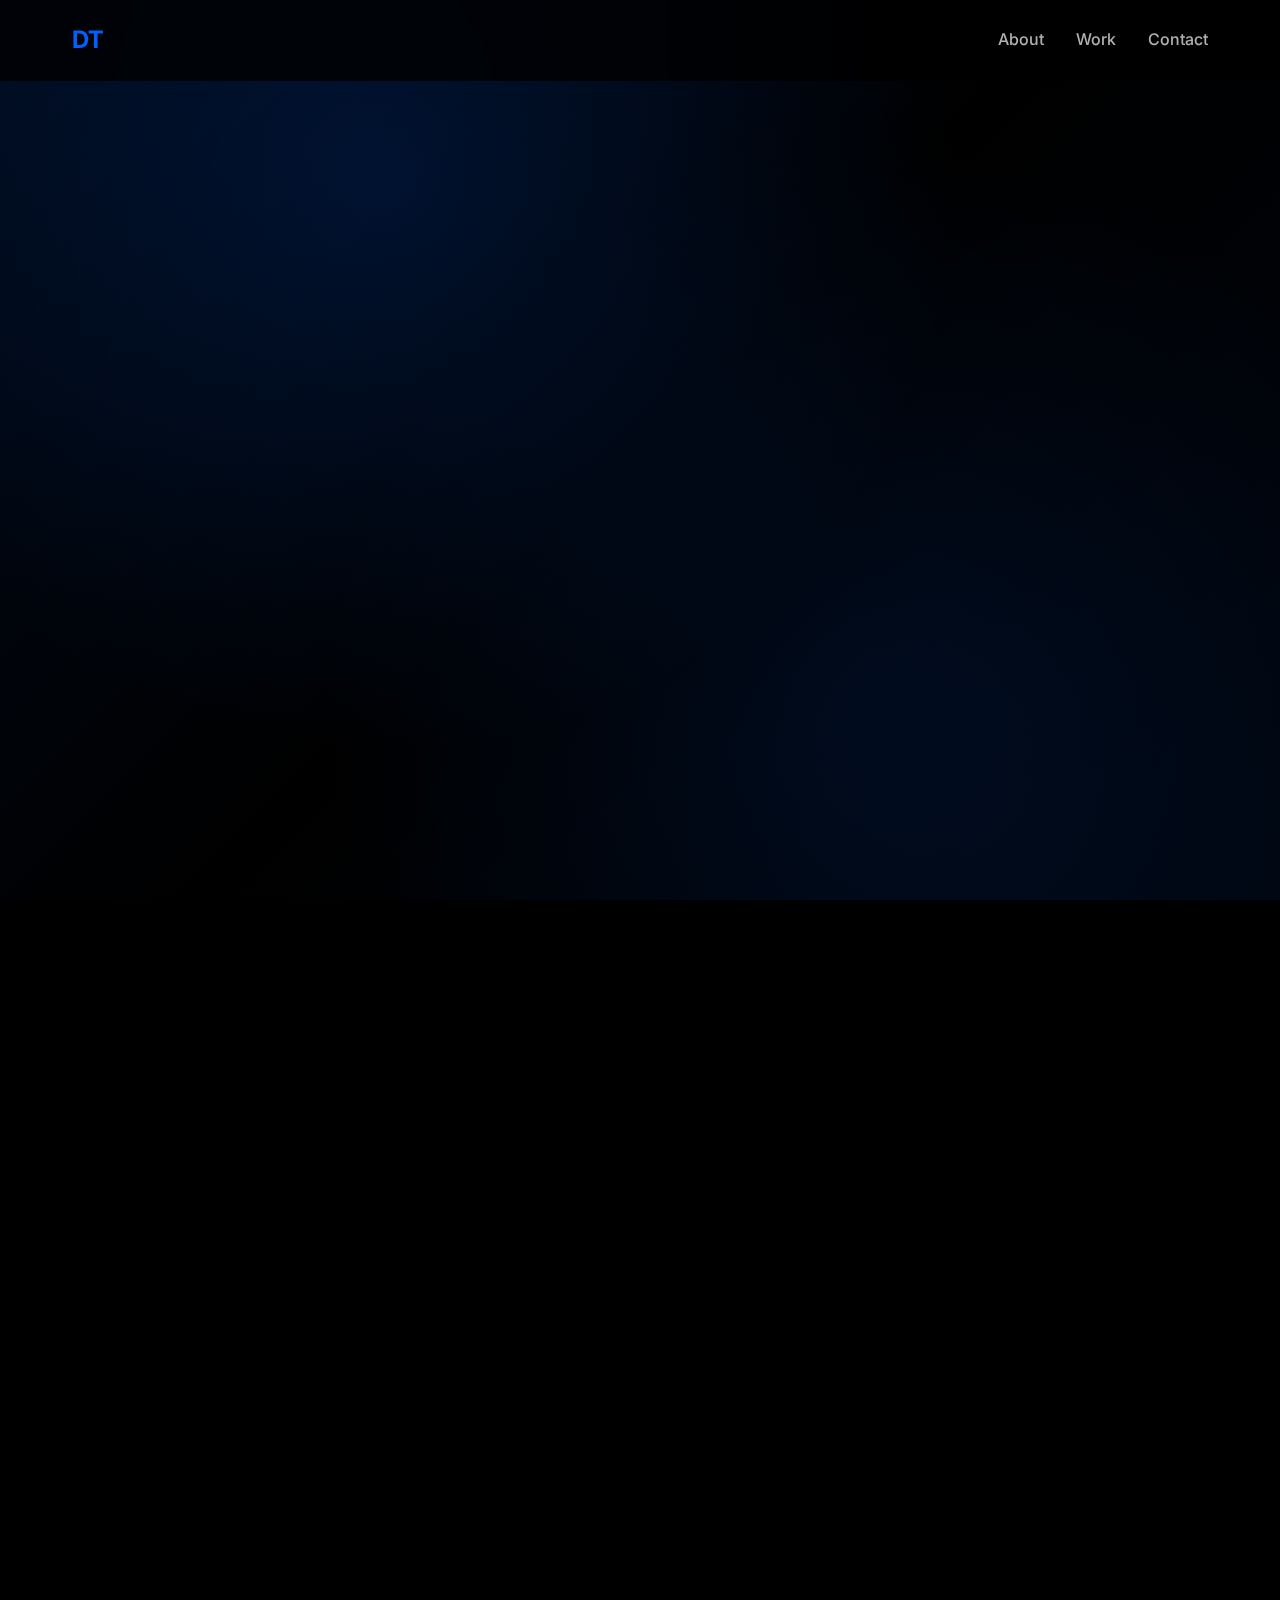
<file: index.html>
<!DOCTYPE html>
<html lang="en">
<head>
    <meta charset="UTF-8">
    <meta name="viewport" content="width=device-width, initial-scale=1.0">
    <title>Deepak Talwar - Enterprise Technology Leader</title>
    <link rel="stylesheet" href="styles.css">
    <link rel="preconnect" href="https://fonts.googleapis.com">
    <link rel="preconnect" href="https://fonts.gstatic.com" crossorigin>
    <link href="https://fonts.googleapis.com/css2?family=Inter:wght@300;400;500;600;700;800&display=swap" rel="stylesheet">
</head>
<body>
    <!-- Navigation -->
    <nav class="navbar" id="navbar">
        <div class="nav-container">
            <div class="nav-logo">DT</div>
            <div class="nav-links">
                <a href="#about" class="nav-link">About</a>
                <a href="#work" class="nav-link">Work</a>
                <a href="#contact" class="nav-link">Contact</a>
            </div>
        </div>
    </nav>

    <!-- Hero Section -->
    <section class="hero" id="hero">
        <div class="hero-background"></div>
        <div class="hero-content">
            <h1 class="hero-title">Deepak Talwar</h1>
            <p class="hero-subtitle">Enterprise technology leader driving transformative platform changes and automation solutions</p>
            <div class="scroll-indicator">
                <div class="scroll-arrow"></div>
            </div>
        </div>
    </section>

    <!-- Intro Section -->
    <section class="intro section-entrance" id="intro">
        <div class="container">
            <div class="intro-content">
                <h2 class="intro-title">Transforming enterprise technology through strategic innovation and cross-functional leadership</h2>
            </div>
        </div>
    </section>

    <!-- About Section -->
    <section class="about section-entrance" id="about">
        <div class="container">
            <div class="about-grid">
                <div class="about-portrait">
                    <div class="portrait-placeholder">
                        <span>DT</span>
                    </div>
                </div>
                <div class="about-content">
                    <h3 class="about-title">About Me</h3>
                    <p class="about-bio">
                        I specialize in driving large-scale enterprise platform transformations and automation initiatives. 
                        With expertise in SAP implementations and cross-functional project management, I help organizations 
                        navigate complex technological changes while ensuring successful business outcomes.
                    </p>
                    <div class="about-links">
                        <a href="https://www.linkedin.com/in/talwardeepak" class="social-link linkedin" target="_blank">
                            <span class="social-icon">in</span>
                            <span class="social-text">LinkedIn</span>
                        </a>
                        <a href="#" class="social-link twitter" target="_blank">
                            <span class="social-icon">𝕏</span>
                            <span class="social-text">X / Twitter</span>
                        </a>
                        <a href="#" class="social-link newsletter">
                            <span class="social-icon">✉</span>
                            <span class="social-text">Newsletter</span>
                        </a>
                    </div>
                </div>
            </div>
        </div>
    </section>

    <!-- Featured Work Section -->
    <section class="work section-entrance" id="work">
        <div class="container">
            <h3 class="section-title">Featured Work</h3>
            <div class="work-grid">
                <div class="work-card">
                    <div class="work-image">
                        <div class="image-placeholder"></div>
                    </div>
                    <div class="work-content">
                        <h4 class="work-title">Enterprise Platform Transformation</h4>
                        <p class="work-description">Led global organization through large-scale enterprise platform changes, delivering cross-functional solutions that successfully met business needs.</p>
                    </div>
                </div>
                <div class="work-card">
                    <div class="work-image">
                        <div class="image-placeholder"></div>
                    </div>
                    <div class="work-content">
                        <h4 class="work-title">SAP Automation & Optimization</h4>
                        <p class="work-description">Utilized strong SAP knowledge to solve complex business problems and drive automation efforts from a business lens ensuring successful outcomes.</p>
                    </div>
                </div>
                <div class="work-card">
                    <div class="work-image">
                        <div class="image-placeholder"></div>
                    </div>
                    <div class="work-content">
                        <h4 class="work-title">Cross-Functional Leadership</h4>
                        <p class="work-description">Managed multiple teams across functions to deliver specialized business solutions with exemplary professionalism and change management skills.</p>
                    </div>
                </div>
            </div>
        </div>
    </section>

    <!-- Contact Section -->
    <section class="contact section-entrance" id="contact">
        <div class="container">
            <h3 class="section-title">Get In Touch</h3>
            <div class="contact-content">
                <form class="contact-form">
                    <div class="form-group">
                        <input type="text" id="name" name="name" placeholder="Name" required>
                    </div>
                    <div class="form-group">
                        <input type="email" id="email" name="email" placeholder="Email" required>
                    </div>
                    <button type="submit" class="submit-btn">Send Message</button>
                </form>
            </div>
        </div>
    </section>

    <script src="script.js"></script>
</body>
</html>
</file>
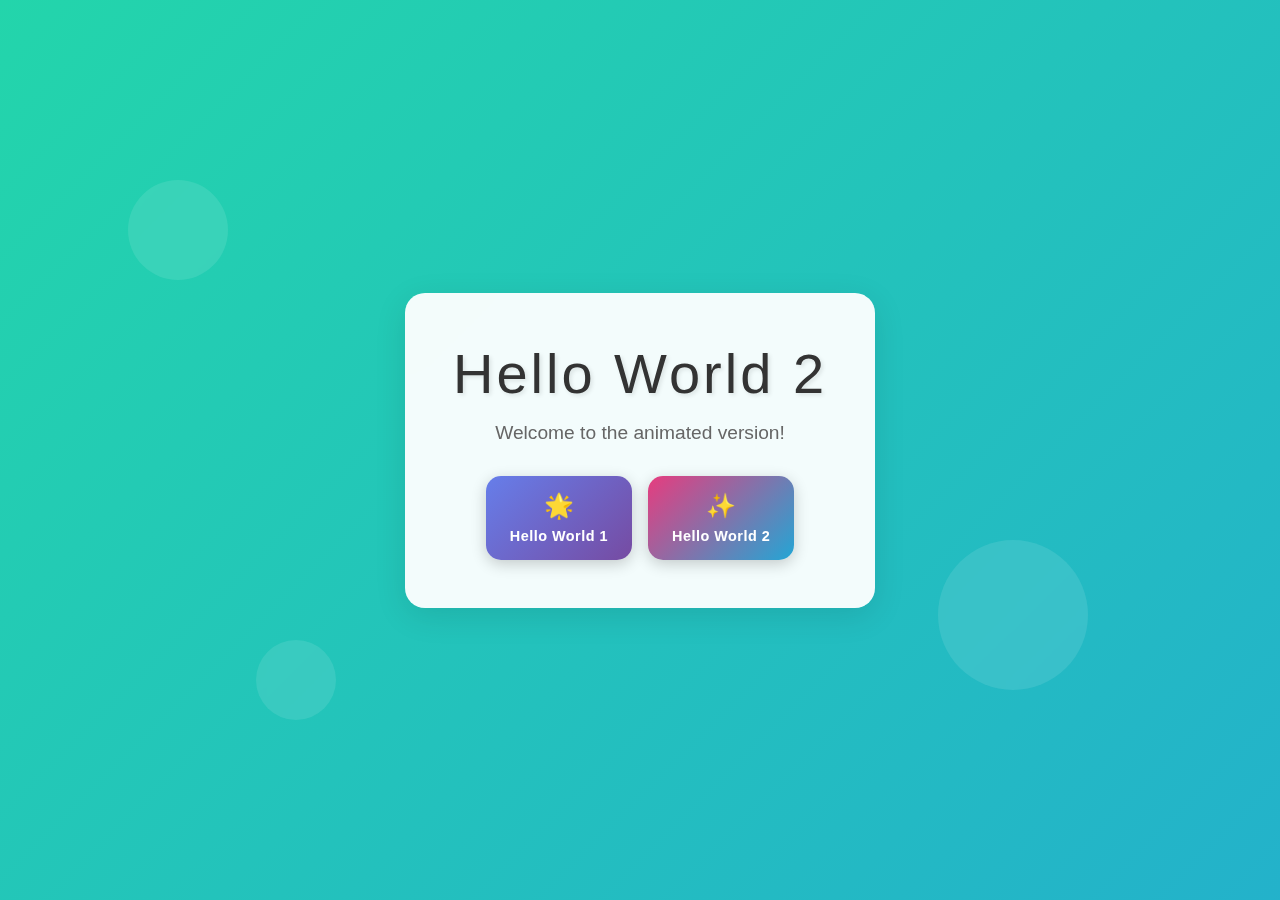
<file: hello-world-2.html>
<!DOCTYPE html>
<html lang="en">
<head>
    <meta charset="UTF-8">
    <meta name="viewport" content="width=device-width, initial-scale=1.0">
    <title>Hello World 2</title>
    <link rel="stylesheet" href="styles-2.css">
</head>
<body>
    <div class="animated-background">
        <div class="floating-circle circle-1"></div>
        <div class="floating-circle circle-2"></div>
        <div class="floating-circle circle-3"></div>
    </div>
    
    <div class="container">
        <h1 class="animated-text">Hello World 2</h1>
        <div class="subtitle">Welcome to the animated version!</div>
        
        <div class="navigation">
            <a href="index.html" class="nav-button">
                <span class="nav-icon">🌟</span>
                <span class="nav-text">Hello World 1</span>
            </a>
            <a href="hello-world-2.html" class="nav-button active">
                <span class="nav-icon">✨</span>
                <span class="nav-text">Hello World 2</span>
            </a>
        </div>
    </div>
</body>
</html>
</file>
<file: styles.css>
/* CSS Custom Properties */
:root {
    --accent-color: #015FFC;
    --accent-hover: #0052E6;
    --text-primary: #FFFFFF;
    --text-secondary: #B0B0B0;
    --text-muted: #808080;
    --bg-primary: #000000;
    --bg-secondary: #0A0A0A;
    --bg-tertiary: #1A1A1A;
    --border-color: #2A2A2A;
    --font-primary: 'Inter', -apple-system, BlinkMacSystemFont, sans-serif;
    --font-weight-light: 300;
    --font-weight-regular: 400;
    --font-weight-medium: 500;
    --font-weight-semibold: 600;
    --font-weight-bold: 700;
    --font-weight-extrabold: 800;
    --spacing-xs: 0.5rem;
    --spacing-sm: 1rem;
    --spacing-md: 2rem;
    --spacing-lg: 4rem;
    --spacing-xl: 8rem;
    --spacing-xxl: 12rem;
    --border-radius: 8px;
    --transition-fast: 0.2s ease;
    --transition-medium: 0.3s ease;
    --transition-slow: 0.5s ease;
}

/* Reset and Base Styles */
* {
    margin: 0;
    padding: 0;
    box-sizing: border-box;
}

html {
    scroll-behavior: smooth;
}

body {
    font-family: var(--font-primary);
    background-color: var(--bg-primary);
    color: var(--text-primary);
    line-height: 1.6;
    overflow-x: hidden;
}

.container {
    max-width: 1200px;
    margin: 0 auto;
    padding: 0 var(--spacing-md);
}

/* Navigation */
.navbar {
    position: fixed;
    top: 0;
    left: 0;
    right: 0;
    z-index: 1000;
    background: rgba(0, 0, 0, 0.8);
    backdrop-filter: blur(20px);
    transition: var(--transition-medium);
    border-bottom: 1px solid transparent;
}

.navbar.scrolled {
    background: rgba(0, 0, 0, 0.95);
    border-bottom-color: var(--border-color);
}

.nav-container {
    max-width: 1200px;
    margin: 0 auto;
    padding: 0 var(--spacing-md);
    display: flex;
    justify-content: space-between;
    align-items: center;
    height: 80px;
}

.nav-logo {
    font-size: 1.5rem;
    font-weight: var(--font-weight-bold);
    color: var(--accent-color);
    letter-spacing: -0.02em;
}

.nav-links {
    display: flex;
    gap: var(--spacing-md);
}

.nav-link {
    color: var(--text-secondary);
    text-decoration: none;
    font-weight: var(--font-weight-medium);
    transition: var(--transition-fast);
    position: relative;
}

.nav-link:hover {
    color: var(--text-primary);
}

.nav-link::after {
    content: '';
    position: absolute;
    bottom: -4px;
    left: 0;
    width: 0;
    height: 2px;
    background: var(--accent-color);
    transition: var(--transition-fast);
}

.nav-link:hover::after {
    width: 100%;
}

/* Hero Section */
.hero {
    height: 100vh;
    position: relative;
    display: flex;
    align-items: center;
    justify-content: center;
    overflow: hidden;
}

.hero-background {
    position: absolute;
    top: 0;
    left: 0;
    right: 0;
    bottom: 0;
    background: linear-gradient(135deg, 
        rgba(1, 95, 252, 0.1) 0%, 
        rgba(0, 0, 0, 0.8) 50%, 
        rgba(1, 95, 252, 0.05) 100%);
    z-index: -1;
}

.hero-background::before {
    content: '';
    position: absolute;
    top: 0;
    left: 0;
    right: 0;
    bottom: 0;
    background: radial-gradient(circle at 30% 20%, rgba(1, 95, 252, 0.15) 0%, transparent 50%),
                radial-gradient(circle at 70% 80%, rgba(1, 95, 252, 0.1) 0%, transparent 50%);
    animation: float 20s ease-in-out infinite;
}

@keyframes float {
    0%, 100% { transform: translateY(0px) rotate(0deg); }
    50% { transform: translateY(-20px) rotate(1deg); }
}

.hero-content {
    text-align: center;
    max-width: 800px;
    padding: 0 var(--spacing-md);
    z-index: 1;
}

.hero-title {
    font-size: clamp(3rem, 8vw, 6rem);
    font-weight: var(--font-weight-extrabold);
    line-height: 1.1;
    letter-spacing: -0.02em;
    margin-bottom: var(--spacing-md);
    background: linear-gradient(135deg, var(--text-primary) 0%, var(--accent-color) 100%);
    -webkit-background-clip: text;
    -webkit-text-fill-color: transparent;
    background-clip: text;
}

.hero-subtitle {
    font-size: clamp(1.1rem, 2.5vw, 1.5rem);
    font-weight: var(--font-weight-light);
    color: var(--text-secondary);
    margin-bottom: var(--spacing-xl);
    max-width: 600px;
    margin-left: auto;
    margin-right: auto;
}

.scroll-indicator {
    position: absolute;
    bottom: var(--spacing-lg);
    left: 50%;
    transform: translateX(-50%);
    animation: bounce 2s ease-in-out infinite 1.4s;
}

.scroll-arrow {
    width: 2px;
    height: 40px;
    background: var(--accent-color);
    position: relative;
    margin: 0 auto;
}

.scroll-arrow::after {
    content: '';
    position: absolute;
    bottom: 0;
    left: 50%;
    transform: translateX(-50%);
    width: 0;
    height: 0;
    border-left: 6px solid transparent;
    border-right: 6px solid transparent;
    border-top: 8px solid var(--accent-color);
}

@keyframes bounce {
    0%, 20%, 50%, 80%, 100% { transform: translateX(-50%) translateY(0); }
    40% { transform: translateX(-50%) translateY(-10px); }
    60% { transform: translateX(-50%) translateY(-5px); }
}



/* Intro Section */
.intro {
    padding: var(--spacing-xxl) 0;
    background: var(--bg-primary);
}

.intro-content {
    text-align: center;
    max-width: 900px;
    margin: 0 auto;
}

.intro-title {
    font-size: clamp(2rem, 4vw, 3.5rem);
    font-weight: var(--font-weight-light);
    line-height: 1.3;
    letter-spacing: -0.01em;
    color: var(--text-primary);
}

/* About Section */
.about {
    padding: var(--spacing-xxl) 0;
    background: var(--bg-secondary);
}

.about-grid {
    display: grid;
    grid-template-columns: 1fr 2fr;
    gap: var(--spacing-xl);
    align-items: center;
}

.about-portrait {
    display: flex;
    justify-content: center;
}

.portrait-placeholder {
    width: 300px;
    height: 300px;
    border-radius: 50%;
    background: linear-gradient(135deg, var(--accent-color) 0%, var(--bg-tertiary) 100%);
    display: flex;
    align-items: center;
    justify-content: center;
    font-size: 4rem;
    font-weight: var(--font-weight-bold);
    color: var(--text-primary);
    border: 3px solid var(--accent-color);
    transition: var(--transition-medium);
}

.portrait-placeholder:hover {
    transform: scale(1.05);
    box-shadow: 0 20px 40px rgba(1, 95, 252, 0.3);
}

.about-title {
    font-size: 2.5rem;
    font-weight: var(--font-weight-bold);
    margin-bottom: var(--spacing-md);
    color: var(--text-primary);
}

.about-bio {
    font-size: 1.1rem;
    line-height: 1.7;
    color: var(--text-secondary);
    margin-bottom: var(--spacing-lg);
}

.about-links {
    display: flex;
    gap: var(--spacing-md);
    flex-wrap: wrap;
}

.social-link {
    display: flex;
    align-items: center;
    gap: var(--spacing-xs);
    padding: var(--spacing-sm) var(--spacing-md);
    background: var(--bg-tertiary);
    border: 1px solid var(--border-color);
    border-radius: var(--border-radius);
    text-decoration: none;
    color: var(--text-secondary);
    font-weight: var(--font-weight-medium);
    transition: var(--transition-medium);
}

.social-link:hover {
    background: var(--accent-color);
    color: var(--text-primary);
    transform: translateY(-2px);
    box-shadow: 0 10px 20px rgba(1, 95, 252, 0.3);
}

.social-icon {
    font-size: 1.1rem;
    font-weight: var(--font-weight-bold);
}

/* Work Section */
.work {
    padding: var(--spacing-xxl) 0;
    background: var(--bg-primary);
}

.section-title {
    font-size: 2.5rem;
    font-weight: var(--font-weight-bold);
    text-align: center;
    margin-bottom: var(--spacing-xl);
    color: var(--text-primary);
}

.work-grid {
    display: grid;
    grid-template-columns: repeat(auto-fit, minmax(350px, 1fr));
    gap: var(--spacing-lg);
}

.work-card {
    background: var(--bg-secondary);
    border-radius: var(--border-radius);
    overflow: hidden;
    transition: var(--transition-medium);
    border: 1px solid var(--border-color);
}

.work-card:hover {
    transform: translateY(-8px);
    box-shadow: 0 20px 40px rgba(0, 0, 0, 0.3);
    border-color: var(--accent-color);
}

.work-image {
    height: 200px;
    overflow: hidden;
}

.image-placeholder {
    width: 100%;
    height: 100%;
    background: linear-gradient(135deg, var(--bg-tertiary) 0%, var(--border-color) 100%);
    filter: grayscale(100%);
    transition: var(--transition-medium);
}

.work-card:hover .image-placeholder {
    filter: grayscale(0%);
    transform: scale(1.05);
}

.work-content {
    padding: var(--spacing-md);
}

.work-title {
    font-size: 1.3rem;
    font-weight: var(--font-weight-semibold);
    margin-bottom: var(--spacing-sm);
    color: var(--text-primary);
}

.work-description {
    color: var(--text-secondary);
    line-height: 1.6;
}

/* Contact Section */
.contact {
    padding: var(--spacing-xxl) 0;
    background: var(--bg-secondary);
}

.contact-content {
    max-width: 500px;
    margin: 0 auto;
}

.contact-form {
    display: flex;
    flex-direction: column;
    gap: var(--spacing-md);
}

.form-group {
    position: relative;
}

.form-group input {
    width: 100%;
    padding: var(--spacing-md);
    background: var(--bg-tertiary);
    border: 1px solid var(--border-color);
    border-radius: var(--border-radius);
    color: var(--text-primary);
    font-size: 1rem;
    font-family: var(--font-primary);
    transition: var(--transition-medium);
}

.form-group input:focus {
    outline: none;
    border-color: var(--accent-color);
    box-shadow: 0 0 0 3px rgba(1, 95, 252, 0.1);
}

.form-group input::placeholder {
    color: var(--text-muted);
}

.submit-btn {
    padding: var(--spacing-md) var(--spacing-lg);
    background: var(--accent-color);
    color: var(--text-primary);
    border: none;
    border-radius: var(--border-radius);
    font-size: 1rem;
    font-weight: var(--font-weight-semibold);
    font-family: var(--font-primary);
    cursor: pointer;
    transition: var(--transition-medium);
    margin-top: var(--spacing-sm);
}

.submit-btn:hover {
    background: var(--accent-hover);
    transform: translateY(-2px);
    box-shadow: 0 10px 20px rgba(1, 95, 252, 0.3);
}

/* Responsive Design */
@media (max-width: 768px) {
    .about-grid {
        grid-template-columns: 1fr;
        gap: var(--spacing-lg);
    }
    
    .portrait-placeholder {
        width: 200px;
        height: 200px;
        font-size: 3rem;
    }
    
    .work-grid {
        grid-template-columns: 1fr;
    }
    
    .nav-links {
        gap: var(--spacing-sm);
    }
    
    .about-links {
        justify-content: center;
    }
}

@media (max-width: 480px) {
    .container {
        padding: 0 var(--spacing-sm);
    }
    
    .nav-container {
        padding: 0 var(--spacing-sm);
    }
    
    .hero-content {
        padding: 0 var(--spacing-sm);
    }
    
    .intro, .about, .work, .contact {
        padding: var(--spacing-xl) 0;
    }
}

/* Enhanced smooth scroll animations */
.fade-in {
    opacity: 0;
    transform: translateY(40px) scale(0.95);
    transition: all 0.8s cubic-bezier(0.25, 1, 0.5, 1);
}

.fade-in.visible {
    opacity: 1;
    transform: translateY(0) scale(1);
}

/* Hero entrance animations */
.hero-title {
    opacity: 0;
    transform: translateY(60px) scale(0.9);
    animation: heroEntrance 1.2s cubic-bezier(0.25, 1, 0.5, 1) 0.3s forwards;
}

.hero-subtitle {
    opacity: 0;
    transform: translateY(40px) scale(0.95);
    animation: heroEntrance 1s cubic-bezier(0.25, 1, 0.5, 1) 0.6s forwards;
}

.scroll-indicator {
    opacity: 0;
    transform: translateY(30px) scale(0.9);
    animation: heroEntrance 0.8s cubic-bezier(0.25, 1, 0.5, 1) 0.9s forwards;
}

@keyframes heroEntrance {
    to {
        opacity: 1;
        transform: translateY(0) scale(1);
    }
}

/* Section entrance animations */
.section-entrance {
    opacity: 0;
    transform: translateY(50px) scale(0.98);
    transition: all 1s cubic-bezier(0.25, 1, 0.5, 1);
}

.section-entrance.visible {
    opacity: 1;
    transform: translateY(0) scale(1);
}

/* Staggered card animations */
.work-card {
    opacity: 0;
    transform: translateY(40px) scale(0.95);
    transition: all 0.8s cubic-bezier(0.25, 1, 0.5, 1);
}

.work-card.visible {
    opacity: 1;
    transform: translateY(0) scale(1);
}

.work-card:nth-child(1) { transition-delay: 0.1s; }
.work-card:nth-child(2) { transition-delay: 0.2s; }
.work-card:nth-child(3) { transition-delay: 0.3s; }

/* Smooth hover transitions */
.work-card:hover {
    transform: translateY(-12px) scale(1.02);
    transition: all 0.4s cubic-bezier(0.25, 1, 0.5, 1);
}

.social-link:hover {
    transform: translateY(-3px) scale(1.03);
    transition: all 0.3s cubic-bezier(0.25, 1, 0.5, 1);
}

.portrait-placeholder:hover {
    transform: scale(1.08);
    transition: all 0.5s cubic-bezier(0.25, 1, 0.5, 1);
}
</file>
<file: styles-2.css>
* {
    margin: 0;
    padding: 0;
    box-sizing: border-box;
}

body {
    font-family: 'Segoe UI', Tahoma, Geneva, Verdana, sans-serif;
    background: linear-gradient(-45deg, #ee7752, #e73c7e, #23a6d5, #23d5ab);
    background-size: 400% 400%;
    animation: gradientShift 15s ease infinite;
    min-height: 100vh;
    display: flex;
    align-items: center;
    justify-content: center;
    overflow: hidden;
    position: relative;
}

@keyframes gradientShift {
    0% {
        background-position: 0% 50%;
    }
    50% {
        background-position: 100% 50%;
    }
    100% {
        background-position: 0% 50%;
    }
}

.animated-background {
    position: absolute;
    width: 100%;
    height: 100%;
    z-index: 1;
}

.floating-circle {
    position: absolute;
    border-radius: 50%;
    background: rgba(255, 255, 255, 0.1);
    backdrop-filter: blur(5px);
    animation: float 6s ease-in-out infinite;
}

.circle-1 {
    width: 100px;
    height: 100px;
    top: 20%;
    left: 10%;
    animation-delay: 0s;
}

.circle-2 {
    width: 150px;
    height: 150px;
    top: 60%;
    right: 15%;
    animation-delay: 2s;
}

.circle-3 {
    width: 80px;
    height: 80px;
    bottom: 20%;
    left: 20%;
    animation-delay: 4s;
}

@keyframes float {
    0%, 100% {
        transform: translateY(0px) rotate(0deg);
    }
    33% {
        transform: translateY(-20px) rotate(120deg);
    }
    66% {
        transform: translateY(10px) rotate(240deg);
    }
}

.container {
    text-align: center;
    padding: 3rem;
    background: rgba(255, 255, 255, 0.95);
    border-radius: 20px;
    box-shadow: 0 8px 32px rgba(0, 0, 0, 0.1);
    backdrop-filter: blur(10px);
    z-index: 2;
    position: relative;
    animation: containerGlow 3s ease-in-out infinite alternate;
}

@keyframes containerGlow {
    0% {
        box-shadow: 0 8px 32px rgba(0, 0, 0, 0.1);
    }
    100% {
        box-shadow: 0 8px 32px rgba(255, 255, 255, 0.3);
    }
}

.animated-text {
    color: #333;
    font-size: 3.5rem;
    font-weight: 300;
    letter-spacing: 3px;
    text-shadow: 2px 2px 4px rgba(0, 0, 0, 0.1);
    animation: breathe 4s ease-in-out infinite;
    margin-bottom: 1rem;
}

@keyframes breathe {
    0%, 100% {
        transform: scale(1);
        opacity: 1;
    }
    50% {
        transform: scale(1.05);
        opacity: 0.9;
    }
}

.subtitle {
    color: #666;
    font-size: 1.2rem;
    font-weight: 300;
    animation: fadeInUp 2s ease-out;
    margin-bottom: 2rem;
}

@keyframes fadeInUp {
    0% {
        opacity: 0;
        transform: translateY(20px);
    }
    100% {
        opacity: 1;
        transform: translateY(0);
    }
}

.navigation {
    margin-top: 2rem;
    display: flex;
    gap: 1rem;
    justify-content: center;
    flex-wrap: wrap;
    animation: slideInUp 1s ease-out 2.5s both;
}

@keyframes slideInUp {
    0% {
        opacity: 0;
        transform: translateY(30px);
    }
    100% {
        opacity: 1;
        transform: translateY(0);
    }
}

.nav-button {
    display: flex;
    flex-direction: column;
    align-items: center;
    padding: 1rem 1.5rem;
    background: linear-gradient(135deg, #667eea, #764ba2);
    color: white;
    text-decoration: none;
    border-radius: 15px;
    transition: all 0.3s ease;
    box-shadow: 0 4px 15px rgba(0, 0, 0, 0.2);
    position: relative;
    overflow: hidden;
}

.nav-button::before {
    content: '';
    position: absolute;
    top: 0;
    left: -100%;
    width: 100%;
    height: 100%;
    background: linear-gradient(90deg, transparent, rgba(255, 255, 255, 0.3), transparent);
    transition: left 0.5s;
}

.nav-button:hover::before {
    left: 100%;
}

.nav-button:hover {
    transform: translateY(-5px) scale(1.05);
    box-shadow: 0 8px 25px rgba(0, 0, 0, 0.3);
}

.nav-button.active {
    background: linear-gradient(135deg, #e73c7e, #23a6d5);
    animation: activePulse 2s ease-in-out infinite;
}

@keyframes activePulse {
    0%, 100% {
        box-shadow: 0 4px 15px rgba(231, 60, 126, 0.4);
    }
    50% {
        box-shadow: 0 4px 25px rgba(231, 60, 126, 0.8);
    }
}

.nav-icon {
    font-size: 1.5rem;
    margin-bottom: 0.5rem;
    animation: iconBounce 2s ease-in-out infinite;
}

@keyframes iconBounce {
    0%, 100% { transform: translateY(0); }
    50% { transform: translateY(-3px); }
}

.nav-text {
    font-size: 0.9rem;
    font-weight: 600;
    letter-spacing: 0.5px;
}
</file>
